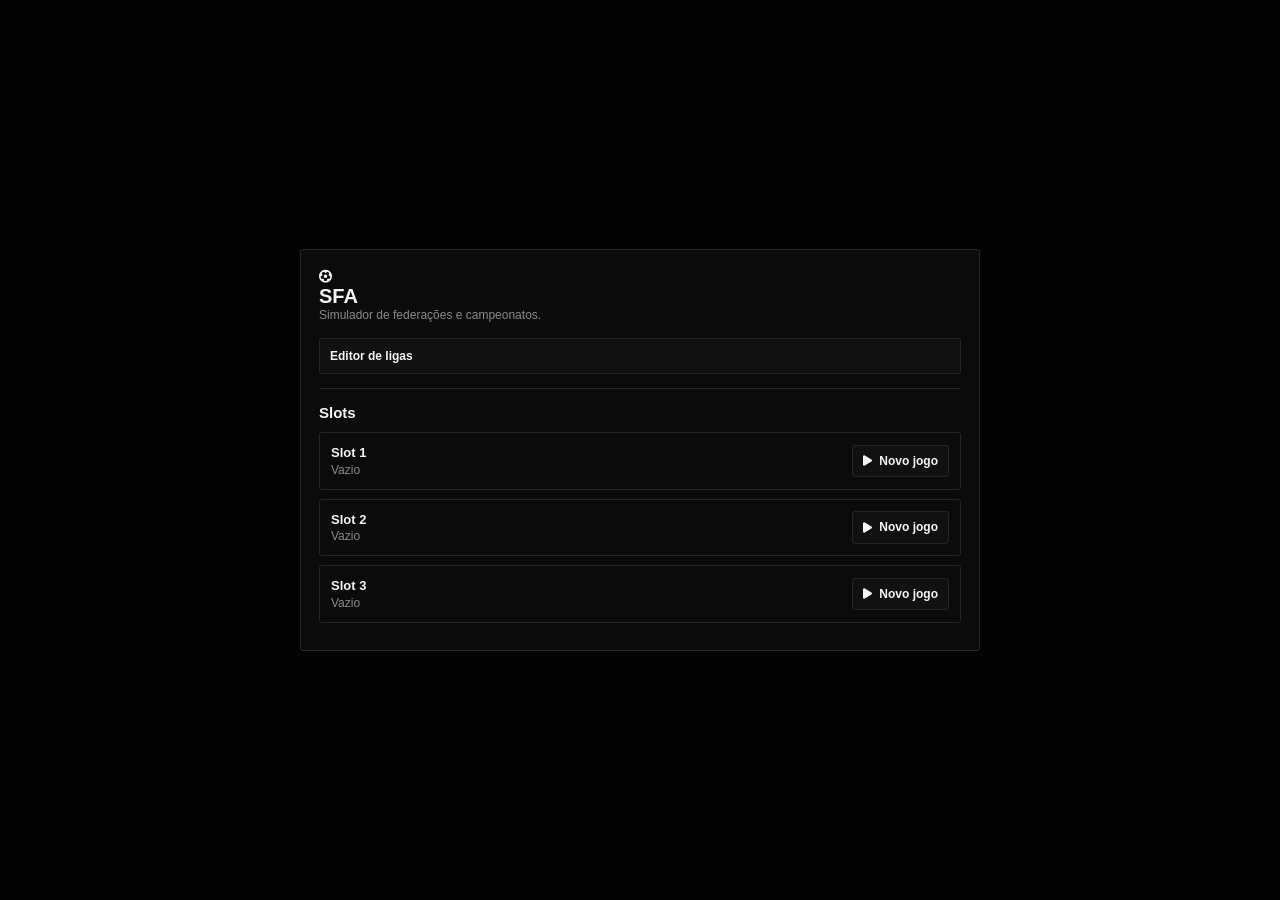
<file: index.html>
<!DOCTYPE html>
<html lang="pt-BR">
<head>
  <meta charset="UTF-8" />
  <meta name="viewport" content="width=device-width, initial-scale=1.0" />
  <title>SFA</title>
  <style>
    html,body{margin:0;height:100%;background:#0b0b0b;overflow:hidden}
    iframe{width:100%;height:100%;border:0;display:block;background:#0b0b0b}
  </style>
</head>
<body>
  <iframe id="app" src="views/menu.html" title="SFA"></iframe>
</body>
</html>
</file>
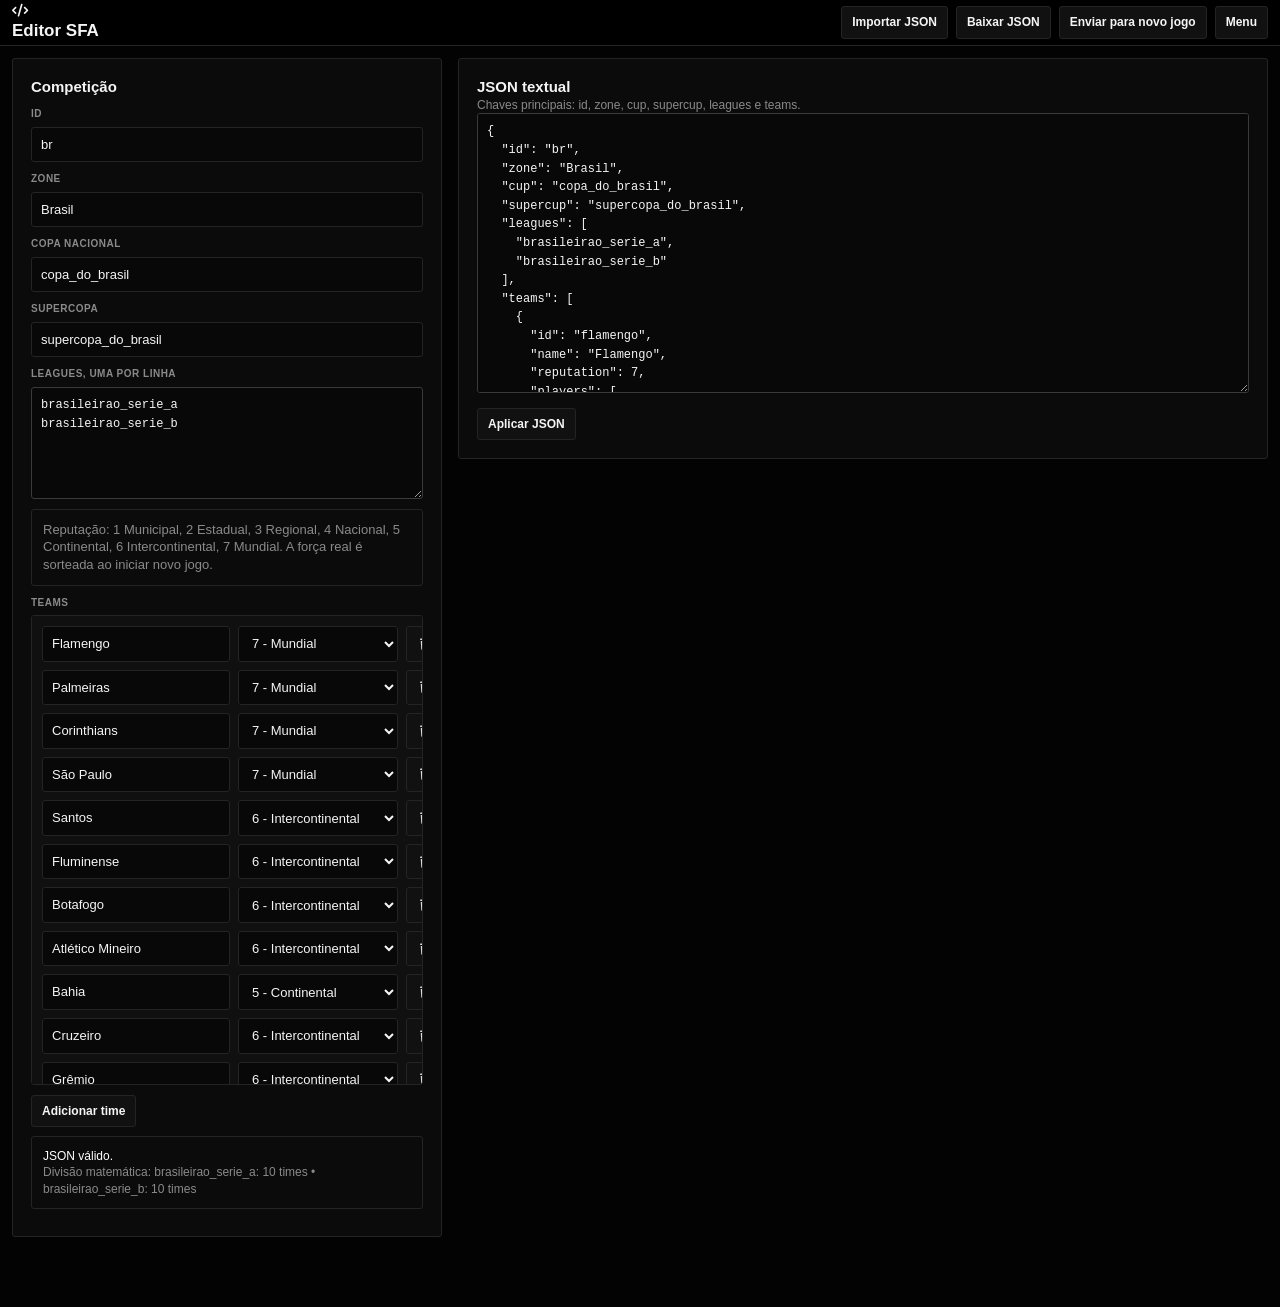
<file: views/editor.html>
<!DOCTYPE html><html lang="pt-BR"><head><meta charset="UTF-8"><meta name="viewport" content="width=device-width, initial-scale=1.0"><title>Editor - SFA</title><link rel="stylesheet" href="https://cdnjs.cloudflare.com/ajax/libs/font-awesome/6.5.2/css/all.min.css"><link rel="stylesheet" href="../css/style.css"></head><body>
<header class="topbar"><div class="brand"><div class="brand-icon"><i class="fa-solid fa-code"></i></div><strong>Editor SFA</strong></div><div class="row"><label class="btn">Importar JSON<input id="import" type="file" accept="application/json" hidden></label><button id="download" class="btn btn-gold">Baixar JSON</button><button id="save-config" class="btn btn-purple">Enviar para novo jogo</button><a class="btn" href="menu.html">Menu</a></div></header>
<main class="content"><div class="editor-layout"><section class="card" style="width:100%"><h2 class="section-title">Competição</h2><div class="field"><label>ID</label><input id="id" class="input"></div><div class="field"><label>Zone</label><input id="zone" class="input"></div><div class="field"><label>Copa nacional</label><input id="cup" class="input" placeholder="Ex.: Copa Nacional"></div><div class="field"><label>Supercopa</label><input id="supercup" class="input" placeholder="Ex.: Supercopa Nacional"></div><div class="field"><label>Leagues, uma por linha</label><textarea id="leagues" style="min-height:112px"></textarea></div><div class="hint">Reputação: 1 Municipal, 2 Estadual, 3 Regional, 4 Nacional, 5 Continental, 6 Intercontinental, 7 Mundial. A força real é sorteada ao iniciar novo jogo.</div><div class="field"><label>Teams</label><div id="teams" class="team-list"></div></div><button id="add-team" class="btn">Adicionar time</button><div id="validation" class="notice muted"></div></section><section class="card" style="width:100%"><h2 class="section-title">JSON textual</h2><p class="muted">Chaves principais: id, zone, cup, supercup, leagues e teams.</p><textarea id="json"></textarea><div class="row" style="margin-top:10px"><button id="apply-json" class="btn btn-purple">Aplicar JSON</button></div></section></div></main><script type="module" src="../js/editor.js"></script></body></html>
</file>
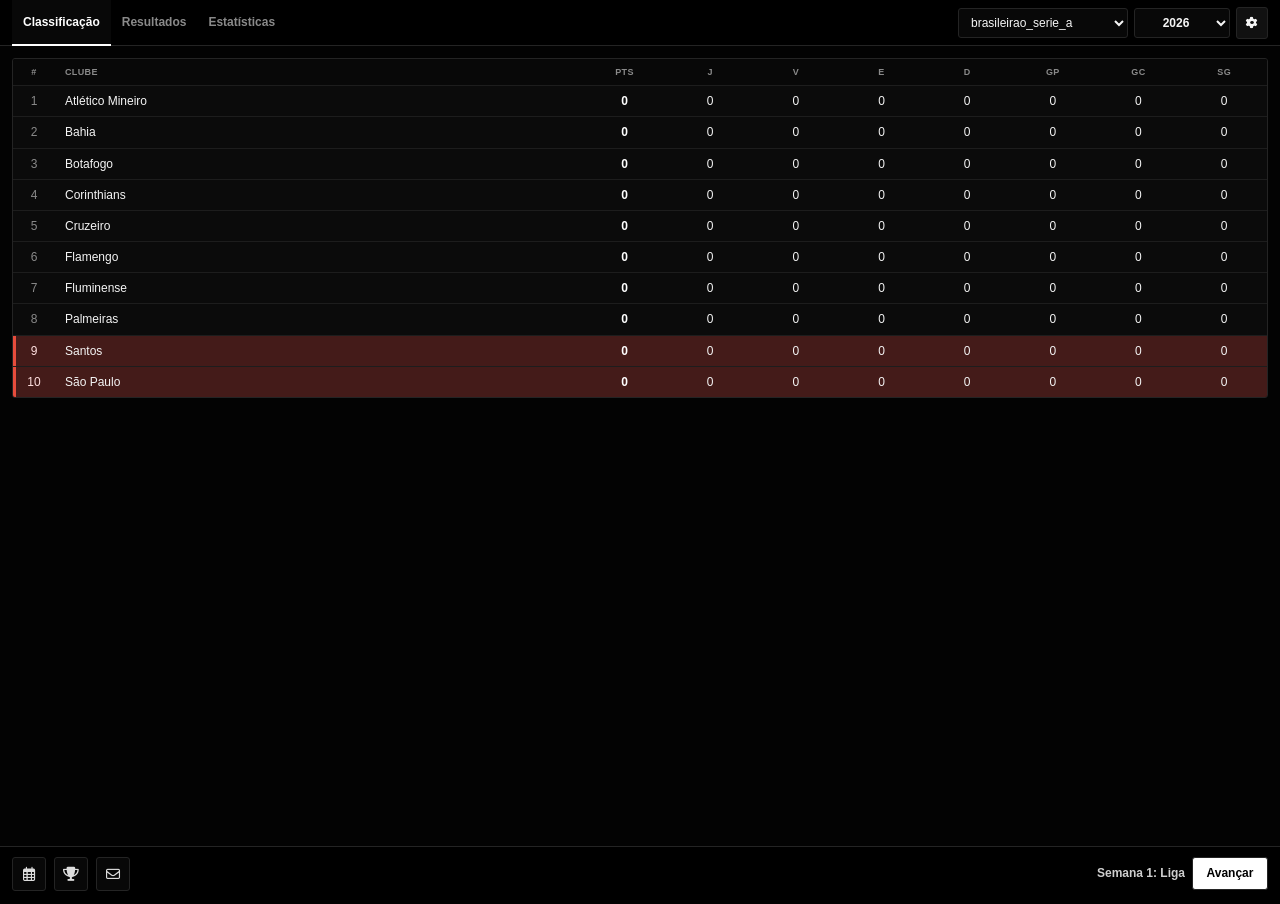
<file: views/game.html>
<!DOCTYPE html><html lang="pt-BR"><head><meta charset="UTF-8"><meta name="viewport" content="width=device-width, initial-scale=1.0"><title>SFA</title><link rel="stylesheet" href="https://cdnjs.cloudflare.com/ajax/libs/font-awesome/6.5.2/css/all.min.css"><link rel="stylesheet" href="../css/style.css"></head><body>
<header class="topbar game-topbar">
  <nav class="tabs main-tabs">
    <button class="tab active" data-panel="panel-table">Classificação</button>
    <button class="tab" data-panel="panel-results">Resultados</button><button class="tab" data-panel="panel-stats">Estatísticas</button>
  </nav>
  <div class="top-actions game-actions">
    <select id="competition-select" class="input competition-select" aria-label="Competição"></select>
    <select id="season-select" class="input season-select" aria-label="Temporada"></select>
    <button class="btn icon-btn" id="settings-btn" title="Configurações"><i class="fa-solid fa-gear"></i></button>
  </div>
</header>
<main class="content game-content">
  <section id="panel-table" class="panel"><div id="competition-view"></div></section>
  <section id="panel-results" class="panel hidden"><div id="results"></div></section>
  <section id="panel-stats" class="panel hidden"><div id="stats"></div></section>
  <section id="panel-simulation" class="panel hidden"><div id="simulation-view"></div></section>
  <section id="panel-calendar" class="panel hidden"><div id="calendar"></div></section>
  <section id="panel-museum" class="panel hidden"><div id="museum"></div></section>
</main>
<footer class="bottombar">
  <div class="bottom-left">
    <button class="bottom-icon" data-panel="panel-calendar" title="Calendário"><i class="fa-regular fa-calendar-days"></i></button>
    <button class="bottom-icon" data-panel="panel-museum" title="Museu"><i class="fa-solid fa-trophy"></i></button>
    <button class="bottom-icon mail-icon" id="inbox-btn" title="E-mails"><i class="fa-regular fa-envelope"></i><span id="inbox-count" class="inbox-count hidden"></span></button>
  </div>
  <div class="bottom-right"><span id="week-label" class="week-label">Semana 1: Liga</span><button class="btn primary" id="skip-round">Avançar</button></div>
</footer>
<div class="modal-overlay" id="settings-modal"><section class="modal"><div class="section-head"><h2>Configurações</h2><button class="btn icon-btn" id="close-settings"><i class="fa-solid fa-xmark"></i></button></div><div class="field"><label>Autosave</label><select id="autosave-frequency" class="input"><option value="1">A cada rodada</option><option value="3">A cada 3 rodadas</option><option value="5">A cada 5 rodadas</option><option value="season">Por temporada</option></select></div><div class="sep"></div><div class="menu-actions"><a class="btn" href="menu.html"><i class="fa-solid fa-arrow-left"></i> Voltar ao menu principal</a><button class="btn" id="export-save"><i class="fa-solid fa-file-export"></i> Exportar save</button></div></section></div>

<div class="modal-overlay" id="inbox-modal"><section class="modal inbox-modal"><div class="section-head"><h2>Caixa de entrada</h2><button class="btn icon-btn" id="close-inbox"><i class="fa-solid fa-xmark"></i></button></div><div class="inbox-toolbar"><button class="btn small danger" id="delete-read-mails"><i class="fa-regular fa-trash-can"></i> Apagar lidos</button></div><div id="inbox-list" class="inbox-list"></div></section></div>
<script type="module" src="../js/game.js"></script></body></html>
</file>
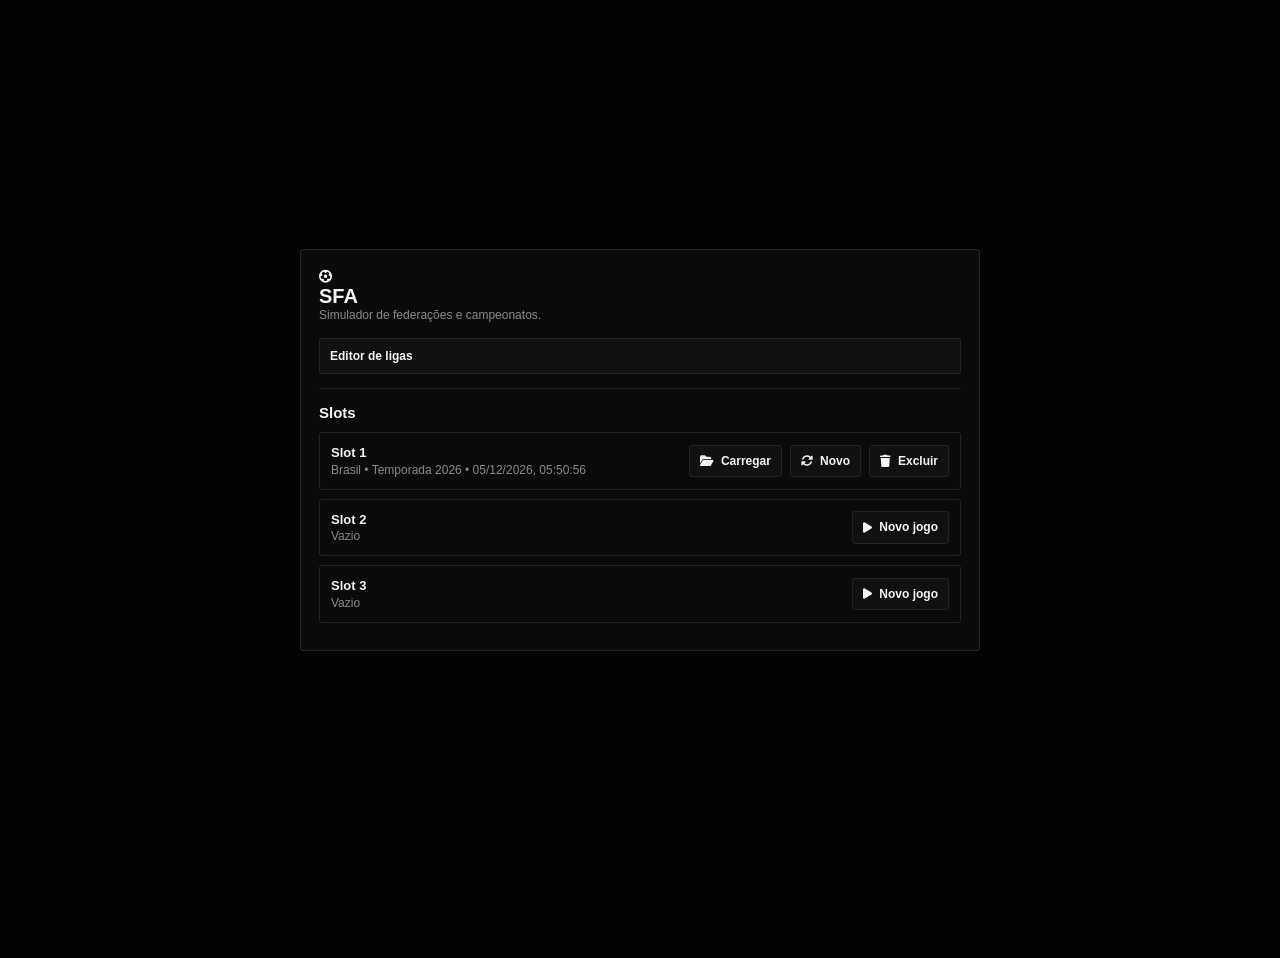
<file: views/menu.html>
<!DOCTYPE html><html lang="pt-BR"><head><meta charset="UTF-8"><meta name="viewport" content="width=device-width, initial-scale=1.0"><title>SFA</title><link rel="stylesheet" href="https://cdnjs.cloudflare.com/ajax/libs/font-awesome/6.5.2/css/all.min.css"><link rel="stylesheet" href="../css/style.css"></head><body>
<main class="center-page"><section class="card"><div class="brand"><div class="brand-icon"><i class="fa-solid fa-futbol"></i></div><div><h1>SFA</h1><p class="muted">Simulador de federações e campeonatos.</p></div></div><div class="menu-actions"><button id="editor" class="btn btn-purple">Editor de ligas</button></div><div class="sep"></div><h2 class="section-title">Slots</h2><div id="slots"></div></section></main><script type="module" src="../js/menu.js"></script></body></html>
</file>
<file: css/style.css>
:root{--bg:#050505;--panel:#101010;--panel2:#171717;--line:#2b2b2b;--line2:#444;--text:#f2f2f2;--muted:#8f8f8f;--r:4px}*{box-sizing:border-box;margin:0;padding:0}html,body{min-height:100%}body{background:var(--bg);color:var(--text);font-family:Arial,system-ui,sans-serif;font-size:14px;line-height:1.35}a{color:inherit;text-decoration:none}button,input,select,textarea{font:inherit}.hidden{display:none!important}.muted{color:var(--muted);font-size:12px}.good{color:#fff}.bad{color:#999}.sep{height:1px;background:var(--line);margin:14px 0}.row{display:flex;align-items:center;gap:8px;flex-wrap:wrap}
.center-page{min-height:100vh;display:flex;align-items:center;justify-content:center;padding:20px}.card{width:min(680px,96vw);background:var(--panel);border:1px solid var(--line);border-radius:var(--r);padding:18px}h1{font-size:20px;line-height:1.1}h2{font-size:15px}.section-head{display:flex;align-items:center;justify-content:space-between;gap:12px}
.topbar{height:50px;background:#000;border-bottom:1px solid var(--line);display:flex;align-items:center;justify-content:space-between;padding:0 14px;gap:14px;position:sticky;top:0;z-index:20}.brand{min-width:88px}.brand strong{font-size:18px;letter-spacing:.08em}.top-actions{display:flex;gap:6px}.tabs{display:flex;align-items:center;gap:0;height:100%;overflow:auto}.tab{height:100%;border:0;border-bottom:2px solid transparent;background:transparent;color:var(--muted);padding:0 12px;cursor:pointer;font-weight:700;white-space:nowrap}.tab:hover{color:#fff}.tab.active{color:#fff;border-bottom-color:#fff;background:#080808}
.input,textarea,select{background:#080808;color:var(--text);border:1px solid var(--line2);border-radius:var(--r);padding:8px 9px;outline:none}.input:focus,textarea:focus,select:focus{border-color:#fff}textarea{width:100%;min-height:280px;font-family:Consolas,monospace;font-size:12px;line-height:1.55;resize:vertical}.small-input{min-width:150px}.league-select{min-width:130px}.field{display:grid;gap:6px;margin:12px 0}.field label{font-size:11px;color:var(--muted);font-weight:700;text-transform:uppercase;letter-spacing:.05em}
.btn{min-height:34px;padding:8px 11px;border-radius:var(--r);border:1px solid var(--line2);background:#111;color:var(--text);cursor:pointer;font-weight:700;display:inline-flex;align-items:center;justify-content:center;gap:7px;text-align:center}.btn:hover:not(:disabled){background:#fff;color:#000;border-color:#fff}.btn:disabled{opacity:.45;cursor:not-allowed}.btn.primary{background:#fff;border-color:#fff;color:#000}.icon-btn{width:34px;height:34px;padding:0}.content{padding:14px;overflow:auto;min-height:calc(100vh - 50px)}.game-content{max-width:1080px;margin:0 auto;width:100%}
.menu-actions{display:grid;gap:8px;margin-top:14px}.menu-actions .btn{justify-content:flex-start;padding:10px 12px}.save-card,.notice,.hint{background:var(--panel);border:1px solid var(--line);border-radius:var(--r);padding:11px;margin:9px 0}.slot-card{display:flex;align-items:center;justify-content:space-between;gap:12px}.hint{display:flex;gap:8px;color:var(--muted)}
.game-topbar{display:grid;grid-template-columns:90px 1fr auto}.toolbar{display:flex;align-items:end;justify-content:space-between;gap:12px;margin-bottom:12px}.toolbar-actions{display:flex;align-items:center;gap:8px}.toolbar h1{margin-bottom:2px}.panel-bar{display:flex;justify-content:flex-end;margin-bottom:10px}.panel{margin-top:0}.empty-text{padding:18px;color:var(--muted);background:var(--panel);border:1px solid var(--line);border-radius:var(--r)}
.tbl-wrap{background:var(--panel);border:1px solid var(--line);border-radius:var(--r);overflow:auto}table{width:100%;border-collapse:collapse;min-width:590px}th,td{padding:7px 8px;border-bottom:1px solid var(--line);font-size:13px;text-align:center;white-space:nowrap}th{background:#0a0a0a;color:var(--muted);text-transform:uppercase;font-size:10px;letter-spacing:.04em}tbody tr:last-child td{border-bottom:0}tbody tr:hover{background:#151515}.pos-col{width:34px!important;min-width:34px!important;max-width:34px!important;text-align:center!important;color:var(--muted);padding-left:4px!important;padding-right:4px!important}.club-col{text-align:left!important;min-width:210px}.pts{font-weight:800;color:#fff}.pos-promo td:first-child{box-shadow:inset 2px 0 0 #fff}.pos-releg td:first-child{box-shadow:inset 2px 0 0 #777}.compact table{min-width:420px}
.round-results{background:var(--panel);border:1px solid var(--line);border-radius:var(--r);padding:11px;margin:9px 0}.round-results h3{font-size:12px;color:#fff;margin-bottom:8px}.results-grid{display:grid;grid-template-columns:repeat(auto-fill,minmax(250px,1fr));gap:6px}.match-line{display:grid;grid-template-columns:minmax(0,1fr) 54px minmax(0,1fr);gap:8px;align-items:center;background:#0b0b0b;border:1px solid var(--line);border-radius:var(--r);padding:7px 8px;font-size:13px}.match-line span{overflow:hidden;text-overflow:ellipsis;white-space:nowrap}.match-line span:first-child{text-align:right}.match-line strong{text-align:center;font-family:Consolas,monospace;color:#000;background:#fff;border-radius:3px;padding:2px}
.calendar-list{display:grid;gap:6px}.calendar-item{display:grid;grid-template-columns:150px 1fr;gap:10px;align-items:center;background:var(--panel);border:1px solid var(--line);border-left:3px solid #333;border-radius:var(--r);padding:9px 10px}.calendar-item span{color:var(--muted);font-size:12px}.calendar-item.ok{border-left-color:#fff}.calendar-item.todo strong{color:#aaa}
.cup-card{background:var(--panel);border:1px solid var(--line);border-radius:var(--r);padding:11px;margin:9px 0}.cup-card h3{font-size:14px;margin-bottom:6px}.cup-winner{font-size:16px;color:#fff;font-weight:800;margin-top:7px}.modal-overlay{display:none;position:fixed;inset:0;background:rgba(0,0,0,.72);z-index:50;align-items:center;justify-content:center;padding:20px}.modal-overlay.on{display:flex}.modal{background:var(--panel);border:1px solid var(--line);border-radius:var(--r);padding:16px;width:min(420px,96vw)}
.editor-layout{display:grid;grid-template-columns:minmax(320px,430px) 1fr;gap:16px;align-items:start}.team-list{max-height:470px;overflow:auto;border:1px solid var(--line);border-radius:var(--r);padding:10px;background:#101010}.team-line{display:grid;grid-template-columns:1fr 160px 38px;gap:8px;margin-bottom:8px}.team-line .rm{border-color:#555;color:#ddd}
@media(max-width:900px){.game-topbar{grid-template-columns:1fr auto}.tabs{grid-column:1/-1;order:3;height:44px}.topbar{height:auto;min-height:50px;align-items:center;flex-wrap:wrap}.toolbar{align-items:stretch;flex-direction:column}.toolbar-actions{justify-content:space-between}.editor-layout{grid-template-columns:1fr}}@media(max-width:620px){.content{padding:10px}.tab{padding:0 9px}.toolbar-actions{flex-direction:column;align-items:stretch}.league-select{width:100%}.results-grid{grid-template-columns:1fr}.calendar-item{grid-template-columns:1fr}.slot-card{align-items:flex-start;flex-direction:column}table{min-width:560px}th,td{padding:7px 5px}.club-col{min-width:180px}}
/* V8: resultados unificados e menos poluídos */
.result-block{background:var(--panel);border:1px solid var(--line);border-radius:var(--r);padding:10px;margin:10px 0}.result-block>h2{font-size:13px;margin-bottom:8px;color:#fff}.result-section{margin:8px 0 12px}.result-section h3,.round-results h3{font-size:11px;color:var(--muted);text-transform:uppercase;letter-spacing:.04em;margin-bottom:7px}.results-list{display:grid;grid-template-columns:1fr;gap:5px}.round-results{background:transparent;border:0;border-radius:0;padding:0;margin:10px 0 12px}.match-line{grid-template-columns:minmax(0,1fr) minmax(62px,auto) minmax(0,1fr);background:#080808}.match-line strong small{font-size:10px;font-weight:400;color:#222}.panel-bar{justify-content:flex-start}.compact table{min-width:500px}.compact th,.compact td{padding:6px 7px}.topbar .tab[data-panel="panel-history"],.topbar .tab[data-panel="panel-cup"]{display:none!important}

/* V10: topo simples, calendário em blocos e competição única */
.brand{min-width:72px}.brand strong{font-size:17px;letter-spacing:0;font-weight:800}.game-topbar{grid-template-columns:72px 1fr auto}.game-actions{align-items:center}.competition-select{min-width:165px}.tab{font-size:13px;font-weight:700}.btn.primary{min-width:78px}
.panel-bar{justify-content:flex-start}.panel-bar .small-input{min-width:105px}.result-block{padding:9px}.result-block>h2{display:none}.round-results{margin:8px 0 13px}.results-list{gap:4px}.match-line{min-height:34px;border-color:#222}.match-line strong{font-size:12px}.tbl-wrap{border-color:#242424}.standings-table .pos-col{width:30px!important;min-width:30px!important;max-width:30px!important}.standings-table th,.standings-table td{padding-top:6px;padding-bottom:6px}.club-col{min-width:190px}
.calendar-grid{display:grid;grid-template-columns:repeat(auto-fill,minmax(118px,1fr));gap:8px}.calendar-day{min-height:92px;background:#080808;border:1px solid var(--line);border-radius:var(--r);padding:8px;display:flex;flex-direction:column;gap:6px;justify-content:flex-start}.calendar-day span{width:22px;height:22px;border-radius:50%;display:inline-flex;align-items:center;justify-content:center;background:#111;color:#aaa;font-size:11px;font-weight:800}.calendar-day strong{font-size:13px;line-height:1.2}.calendar-day small{color:var(--muted);font-size:11px;margin-top:auto}.calendar-day.league{border-left:4px solid #2ecc71}.calendar-day.cup{border-left:4px solid #f1c40f}.calendar-day.supercup{border-left:4px solid #8e44ad}.calendar-day.done{background:#101010}.calendar-day.todo strong{color:#ddd}.calendar-day.todo{opacity:.78}
@media(max-width:720px){.game-topbar{grid-template-columns:1fr auto}.brand{min-width:auto}.brand strong{font-size:16px}.game-actions{grid-column:1/-1;width:100%;display:grid;grid-template-columns:1fr auto auto}.competition-select{min-width:0;width:100%}.calendar-grid{grid-template-columns:repeat(2,minmax(0,1fr))}.match-line{grid-template-columns:minmax(0,1fr) 58px minmax(0,1fr);gap:5px;font-size:12px}}

/* V11: temporada, rodadas e barra inferior */
body{padding-bottom:58px}.game-topbar{grid-template-columns:112px 1fr auto}.brand{min-width:112px}.season-select{width:104px;min-width:104px;font-weight:800;text-align:center}.tabs{justify-content:center}.game-actions{display:flex;align-items:center}.competition-select{min-width:180px}.content{min-height:calc(100vh - 108px)}.panel-bar{justify-content:flex-start;margin-bottom:12px}.panel-bar .small-input{min-width:180px}.bottombar{position:fixed;left:0;right:0;bottom:0;height:58px;background:#000;border-top:1px solid var(--line);display:flex;align-items:center;justify-content:space-between;gap:12px;padding:0 14px;z-index:30}.bottom-left,.bottom-right{display:flex;align-items:center;gap:8px}.bottom-icon{position:relative;width:38px;height:38px;border:1px solid var(--line2);background:#080808;color:#ddd;border-radius:var(--r);cursor:pointer;display:inline-flex;align-items:center;justify-content:center;font-size:16px}.bottom-icon:hover,.bottom-icon.active{background:#fff;color:#000;border-color:#fff}.week-label{color:#ddd;font-size:13px;font-weight:700;white-space:nowrap}.round-results{margin-top:0}.results-list{max-width:620px}.match-line{width:100%}.result-block{background:transparent;border:0;padding:0;margin:0}.cup-winner{font-size:13px;margin-top:10px}.calendar-grid{grid-template-columns:repeat(auto-fill,minmax(104px,1fr));gap:7px}.calendar-day{min-height:84px}.calendar-day.league{border-left-color:#25b45b}.calendar-day.cup{border-left-color:#d8ad18}.calendar-day.supercup{border-left-color:#8754d6}
@media(max-width:720px){body{padding-bottom:70px}.game-topbar{grid-template-columns:1fr auto}.brand{min-width:0}.season-select{width:100%;min-width:0}.tabs{grid-column:1/-1;order:3}.game-actions{grid-column:1/-1;width:100%;grid-template-columns:1fr auto}.bottombar{height:70px;align-items:stretch;padding:8px 10px}.bottom-right{margin-left:auto}.week-label{font-size:12px;max-width:150px;overflow:hidden;text-overflow:ellipsis}.calendar-grid{grid-template-columns:repeat(2,minmax(0,1fr))}.results-list{max-width:none}}


/* V12: calendário com bloco inteiro colorido */
.calendar-day.league,
.calendar-day.cup,
.calendar-day.supercup{border-left-width:1px!important;color:#fff;}
.calendar-day.league{background:#102416!important;border-color:#1f7a3b!important;}
.calendar-day.cup{background:#2a2108!important;border-color:#b88711!important;}
.calendar-day.supercup{background:#201336!important;border-color:#6e45b8!important;}
.calendar-day.done{filter:saturate(.85) brightness(.92);}
.calendar-day.todo{opacity:1;}
.calendar-day.league span{background:#1f7a3b;color:#fff;}
.calendar-day.cup span{background:#b88711;color:#000;}
.calendar-day.supercup span{background:#6e45b8;color:#fff;}
.calendar-day small{color:rgba(255,255,255,.72)!important;}

/* V14: ajustes de UI e tela de simulação */
:root{--bg:#030303;--panel:#0b0b0b;--panel2:#111;--line:#242424;--line2:#3a3a3a;--text:#f5f5f5;--muted:#8a8a8a;--r:3px}
body{font-size:13px;background:#030303}.topbar{height:46px;padding:0 12px}.game-topbar{grid-template-columns:104px 1fr auto}.brand{min-width:104px}.season-select{height:30px;width:96px;min-width:96px;padding:5px 7px;font-size:12px}.tabs{height:46px}.tab{font-size:12px;padding:0 11px}.game-actions{gap:6px}.competition-select{height:30px;min-width:172px;padding:5px 8px;font-size:12px}.btn{min-height:32px;padding:7px 10px;font-size:12px}.icon-btn{width:32px;height:32px}.content{padding:12px;min-height:calc(100vh - 104px)}.game-content{max-width:1040px}.panel-bar{margin-bottom:10px}.panel-bar .small-input{height:30px;min-width:172px;font-size:12px;padding:5px 8px}.tbl-wrap{background:#090909}table{min-width:560px}th{font-size:9px;padding:6px 7px}td{font-size:12px;padding:6px 7px}.standings-table .pos-col{width:28px!important;min-width:28px!important;max-width:28px!important}.club-col{min-width:180px}.match-line{min-height:32px;font-size:12px;padding:6px 7px;grid-template-columns:minmax(0,1fr) minmax(64px,auto) minmax(0,1fr)}.match-line strong{font-size:12px;padding:1px 5px}.match-line strong small{display:block;color:#444;font-size:9px;line-height:1.1}.round-results{margin:0 0 10px}.results-list{gap:4px;max-width:600px}.bottombar{height:54px;padding:0 12px}.bottom-icon{width:34px;height:34px;font-size:14px}.week-label{font-size:12px;color:#cfcfcf}.bottom-right .btn.primary{min-width:78px}.calendar-grid{grid-template-columns:repeat(auto-fill,minmax(96px,1fr));gap:6px}.calendar-day{min-height:78px;padding:7px;gap:5px}.calendar-day span{width:20px;height:20px;font-size:10px}.calendar-day strong{font-size:12px}.calendar-day small{font-size:10px}.modal{width:min(390px,96vw);padding:14px}.field{margin:10px 0}.field label{font-size:10px}.menu-actions .btn{padding:9px 10px}
.simulation-card{background:#080808;border:1px solid var(--line);border-radius:var(--r);padding:12px;max-width:760px;margin:0 auto}.simulation-head{display:flex;align-items:center;justify-content:space-between;gap:12px;border-bottom:1px solid var(--line);padding-bottom:10px;margin-bottom:10px}.simulation-head span{font-size:12px;color:var(--muted);font-weight:700;text-transform:uppercase;letter-spacing:.04em}.simulation-head strong{font-size:13px;color:#fff}.simulation-list{display:grid;gap:6px}.simulation-match{display:grid;grid-template-columns:minmax(0,1fr) minmax(70px,auto) minmax(0,1fr);gap:8px;align-items:center;border:1px solid #202020;background:#050505;border-radius:var(--r);padding:8px}.simulation-match span{white-space:nowrap;overflow:hidden;text-overflow:ellipsis}.simulation-match span:first-child{text-align:right}.simulation-match strong{text-align:center;background:#fff;color:#000;border-radius:2px;padding:2px 6px;font-family:Consolas,monospace}.simulation-match small{display:block;font-size:9px;color:#333;line-height:1.1}.panel#panel-simulation{padding-top:12px}
@media(max-width:720px){.game-topbar{grid-template-columns:1fr auto}.topbar{height:auto;min-height:46px}.tabs{height:40px}.content{padding:10px}.competition-select,.panel-bar .small-input{min-width:0;width:100%}.bottombar{height:64px}.bottom-right{gap:6px}.week-label{max-width:140px}.simulation-match{grid-template-columns:minmax(0,1fr) 58px minmax(0,1fr);font-size:12px}.simulation-head{align-items:flex-start;flex-direction:column;gap:4px}}

/* V15: simulação em tela limpa com cronômetro */
body.simulation-active{padding-bottom:0;}
body.simulation-active .game-topbar,
body.simulation-active .bottombar{display:none!important;}
body.simulation-active .content{min-height:100vh;max-width:none;padding:16px;display:flex;align-items:center;justify-content:center;}
body.simulation-active .panel{width:min(880px,100%);}
body.simulation-active #panel-simulation{padding-top:0;}
.simulation-card{width:100%;}
.simulation-head>div:first-child{display:flex;flex-direction:column;gap:3px;}
.simulation-clock{min-width:82px;text-align:center;border:1px solid #fff;background:#fff;color:#000;border-radius:var(--r);font-family:Consolas,monospace;font-size:22px;font-weight:900;line-height:1;padding:8px 10px;letter-spacing:.02em;}
.simulation-actions{display:flex;justify-content:flex-end;margin-top:12px;padding-top:10px;border-top:1px solid var(--line);}
.simulation-actions .btn{min-width:92px;}
@media(max-width:720px){body.simulation-active .content{padding:10px}.simulation-clock{font-size:18px;min-width:74px}.simulation-actions .btn{width:100%;}.simulation-head{flex-direction:row;align-items:center;}}

/* V16 - barra superior e simulação/resultados */
.game-topbar{
  grid-template-columns: 1fr auto !important;
  justify-content: space-between;
}
.game-topbar .main-tabs{
  justify-content: flex-start !important;
  overflow: visible;
}
.game-topbar .game-actions{
  display:flex !important;
  align-items:center;
  gap:6px;
}
.season-select{
  width:96px !important;
  min-width:96px !important;
  text-align:center;
}
.competition-select{
  min-width:170px;
}
#panel-results .round-results{
  margin:0 0 14px;
}
#panel-results .round-results h3{
  margin:0 0 6px;
}
#panel-results .results-list{
  max-width:640px;
}
.simulation-groups{
  display:grid;
  gap:12px;
}
.simulation-group{
  border:1px solid #1d1d1d;
  border-radius:var(--r);
  background:#050505;
  padding:8px;
}
.simulation-group h3{
  margin:0 0 7px;
  color:#fff;
  font-size:11px;
  text-transform:uppercase;
  letter-spacing:.05em;
}
.simulation-group .simulation-match{
  background:#090909;
}
body.simulation-active .panel{
  width:min(960px,100%);
}
@media(max-width:720px){
  .game-topbar{grid-template-columns:1fr !important; gap:0; padding-bottom:6px;}
  .game-topbar .main-tabs{height:38px; order:1; grid-column:auto; width:100%;}
  .game-topbar .game-actions{order:2; width:100%; display:grid !important; grid-template-columns:1fr 86px 32px;}
  .competition-select,.season-select{width:100% !important; min-width:0 !important;}
}

/* V17 - simulação discreta, calendário clicável e botão pular */
.bottom-right{display:flex;align-items:center;gap:7px}.bottom-right .btn{min-width:72px}.bottom-right .btn.primary{min-width:82px}
body.simulation-active .content{align-items:flex-start;justify-content:center;padding-top:22px;background:#030303}.simulation-card{max-width:980px;background:var(--panel);border-color:var(--line);padding:10px}.simulation-head{padding-bottom:8px;margin-bottom:8px}.simulation-head span{font-size:10px;color:var(--muted);letter-spacing:.05em}.simulation-head strong{font-size:12px;font-weight:700}.simulation-clock{min-width:58px;border-color:var(--line2);background:#0a0a0a;color:#eee;font-size:14px;font-weight:700;padding:5px 7px;border-radius:var(--r)}.simulation-groups{gap:8px}.simulation-group{background:#080808;border-color:var(--line);padding:0;overflow:hidden}.simulation-group h3{margin:0;padding:7px 9px;border-bottom:1px solid var(--line);background:#0a0a0a;color:#ddd;font-size:10px}.simulation-list{gap:0}.simulation-match{border:0;border-bottom:1px solid var(--line);border-radius:0;background:#080808;min-height:31px;padding:6px 8px;font-size:12px}.simulation-match:last-child{border-bottom:0}.simulation-match strong{background:transparent;color:#fff;border:1px solid #333;border-radius:2px;font-size:12px;min-width:58px}.simulation-actions{margin-top:9px;padding-top:9px}.simulation-actions .btn{min-width:82px}
.calendar-grid{grid-template-columns:repeat(auto-fill,minmax(132px,1fr));gap:8px}.calendar-day{appearance:none;border:1px solid var(--line);text-align:left;color:var(--text);cursor:pointer;transition:filter .12s ease, transform .12s ease}.calendar-day:hover{filter:brightness(1.18);transform:translateY(-1px)}.calendar-day.league{background:#0d1b12;border-color:#1f4b2c}.calendar-day.cup{background:#221d08;border-color:#5b4b11}.calendar-day.supercup{background:#180e22;border-color:#3e245b}.calendar-day.done{opacity:.58}.calendar-day.todo{opacity:1}.calendar-day span{background:rgba(0,0,0,.35);color:#fff}.calendar-day strong{color:#fff}.calendar-day small{color:rgba(255,255,255,.72)}
@media(max-width:720px){.bottom-right{gap:5px}.bottom-right .btn{min-width:58px;padding-left:8px;padding-right:8px}.simulation-head{flex-direction:row!important;align-items:center!important}.simulation-clock{font-size:13px}.calendar-grid{grid-template-columns:repeat(2,minmax(0,1fr))}}


/* V18: simulação direta e resultados centralizados */
#results{
  max-width:760px;
  margin:0 auto;
}
#results .round-results{
  max-width:760px;
  margin:10px auto 16px;
}
#results .round-results h3{
  text-align:center;
}
#results .results-list{
  max-width:620px;
  margin:0 auto;
}
#results .match-line{
  width:100%;
}
#skip-round{
  min-width:76px;
}


/* V19: botão único e tabelas sem card */
#sim-round{display:none!important;}
#competition-view{width:100%;}
.competition-title{
  font-size:13px;
  font-weight:800;
  color:#fff;
  margin:0 0 8px;
  text-align:left;
}
#competition-view .tbl-wrap,
#museum .tbl-wrap{
  width:100%;
  border:0!important;
  border-radius:0!important;
  background:transparent!important;
  overflow-x:auto;
}
#competition-view table,
#museum table{
  width:100%;
  min-width:0;
}
#competition-view th,
#competition-view td,
#museum th,
#museum td{
  border-bottom-color:#1d1d1d;
}
#competition-view th,
#museum th{
  background:#080808;
}
#competition-view .result-section{
  margin:0;
}
.bottom-right .btn.primary{
  min-width:86px;
}


/* V20: tabela em tela cheia, sem título e zonas coloridas */
.content.game-content{
  max-width:none!important;
  width:100%!important;
  margin:0!important;
  padding:0!important;
  min-height:calc(100vh - 100px)!important;
}
#panel-table,
#competition-view{
  width:100%!important;
  margin:0!important;
  padding:0!important;
}
.competition-title{display:none!important;}
#competition-view .tbl-wrap{
  width:100vw!important;
  max-width:none!important;
  margin:0!important;
  border:0!important;
  border-radius:0!important;
  background:#030303!important;
  overflow:auto!important;
}
#competition-view table{
  width:100%!important;
  min-width:760px!important;
  table-layout:fixed;
}
#competition-view th,
#competition-view td{
  padding:7px 10px!important;
}
#competition-view .club-col{
  width:42%!important;
  min-width:0!important;
}
#competition-view .pos-col{
  width:42px!important;
  min-width:42px!important;
  max-width:42px!important;
}
#competition-view .pos-promo{
  background:rgba(35, 130, 72, .22)!important;
}
#competition-view .pos-promo:hover{
  background:rgba(35, 130, 72, .30)!important;
}
#competition-view .pos-releg{
  background:rgba(170, 50, 50, .22)!important;
}
#competition-view .pos-releg:hover{
  background:rgba(170, 50, 50, .30)!important;
}
#competition-view .pos-promo td:first-child{
  box-shadow:inset 4px 0 0 #2ecc71!important;
  color:#d8ffe8!important;
}
#competition-view .pos-releg td:first-child{
  box-shadow:inset 4px 0 0 #e05252!important;
  color:#ffe0e0!important;
}
#competition-view thead th{
  position:sticky;
  top:0;
  z-index:1;
}
#panel-results,
#panel-calendar,
#panel-museum{
  padding:12px!important;
}
@media(max-width:720px){
  #competition-view table{min-width:680px!important;}
  #competition-view th,#competition-view td{padding:7px 6px!important;}
}

/* V21: coesão visual — cards de tabela restaurados, zonas e copa centralizada */
.game-content{
  max-width:none!important;
  width:100%!important;
  margin:0!important;
}
.content.game-content{
  padding:12px!important;
}
#competition-view{
  width:100%!important;
}
#competition-view .competition-title{
  display:none!important;
}
#competition-view .tbl-wrap,
#museum .tbl-wrap{
  width:100%!important;
  background:var(--panel)!important;
  border:1px solid var(--line)!important;
  border-radius:var(--r)!important;
  overflow:auto!important;
}
#competition-view table,
#museum table{
  width:100%!important;
}
#competition-view .result-section{
  margin:0!important;
}
#competition-view .result-section h3{
  display:none!important;
}
#competition-view .compact,
#competition-view .compact table{
  width:100%!important;
  min-width:590px!important;
}
.standings-table .pos-promo td,
#competition-view tr.pos-promo td{
  background:rgba(46,204,113,.12)!important;
}
.standings-table .pos-releg td,
#competition-view tr.pos-releg td{
  background:rgba(231,76,60,.12)!important;
}
.standings-table .pos-promo td:first-child,
#competition-view tr.pos-promo td:first-child{
  box-shadow:inset 3px 0 0 #2ecc71!important;
}
.standings-table .pos-releg td:first-child,
#competition-view tr.pos-releg td:first-child{
  box-shadow:inset 3px 0 0 #e74c3c!important;
}
#competition-view tbody tr:hover td{
  background:#171717!important;
}
#competition-view tbody tr.pos-promo:hover td{
  background:rgba(46,204,113,.18)!important;
}
#competition-view tbody tr.pos-releg:hover td{
  background:rgba(231,76,60,.18)!important;
}
#competition-view .round-results,
#competition-view .cup-card{
  max-width:760px!important;
  margin:10px auto 16px!important;
  background:var(--panel)!important;
  border:1px solid var(--line)!important;
  border-radius:var(--r)!important;
  padding:10px!important;
}
#competition-view .round-results h3,
#competition-view .cup-card h3{
  text-align:center!important;
}
#competition-view .results-list,
#competition-view .results-grid{
  max-width:620px!important;
  margin:0 auto!important;
  display:grid!important;
  grid-template-columns:1fr!important;
  gap:4px!important;
}
#competition-view .match-line{
  width:100%!important;
}
#competition-view .cup-winner{
  text-align:center!important;
}
@media(max-width:720px){
  .content.game-content{padding:8px!important;}
  #competition-view .round-results,
  #competition-view .cup-card{max-width:none!important;}
}

/* V22: estatísticas e elencos */
#panel-stats{padding:0;}
#stats{width:100%;max-width:1180px;margin:0 auto;}
.stats-grid{display:grid;grid-template-columns:repeat(2,minmax(0,1fr));gap:12px;align-items:start;}
#stats .result-section{background:var(--panel);border:1px solid var(--line);border-radius:var(--r);overflow:hidden;margin:0;}
#stats .result-section h3{font-size:12px;padding:9px 10px;border-bottom:1px solid var(--line);background:#080808;}
#stats .tbl-wrap{border:0!important;border-radius:0!important;background:transparent!important;}
#stats table{width:100%;}
#stats th,#stats td{font-size:12px;padding:7px 9px;}
#stats .awards{margin-top:12px;}
@media(max-width:900px){.stats-grid{grid-template-columns:1fr;}}

/* V26: museu por temporada, inbox e alertas internos */
#toast-stack{position:fixed;right:14px;bottom:68px;z-index:90;display:grid;gap:8px;width:min(330px,calc(100vw - 28px));}
.toast-message{background:#111;border:1px solid #444;border-radius:var(--r);padding:10px 12px;box-shadow:0 10px 30px rgba(0,0,0,.35);animation:toastIn .14s ease-out;color:#fff;}
.toast-message strong{display:block;font-size:13px;margin-bottom:2px;}
.toast-message span{display:block;font-size:12px;color:var(--muted);line-height:1.35;}
.toast-message.out{opacity:0;transform:translateY(5px);transition:.2s ease;}
@keyframes toastIn{from{opacity:0;transform:translateY(6px)}to{opacity:1;transform:none}}
.mail-icon{position:relative;}
.inbox-count{position:absolute;top:-5px;right:-5px;min-width:17px;height:17px;border-radius:999px;background:#fff;color:#000;border:1px solid #000;font-size:10px;font-weight:900;display:flex;align-items:center;justify-content:center;padding:0 4px;}
.inbox-modal{width:min(560px,96vw);max-height:min(720px,88vh);display:flex;flex-direction:column;}
.inbox-list{display:grid;gap:7px;overflow:auto;margin-top:12px;padding-right:2px;}
.email-card{background:#090909;border:1px solid var(--line);border-radius:var(--r);padding:10px;cursor:pointer;}
.email-card:hover{border-color:#666;}
.email-card.read{opacity:.68;}
.email-card div{display:flex;align-items:baseline;justify-content:space-between;gap:10px;margin-bottom:4px;}
.email-card strong{font-size:13px;}
.email-card span{font-size:11px;color:var(--muted);white-space:nowrap;}
.email-card p{font-size:12px;color:#d5d5d5;line-height:1.35;margin:0;}
#museum{width:100%;max-width:1180px;margin:0 auto;display:grid;gap:12px;}
#museum .museum-table table{min-width:760px;}
#museum .museum-section{margin:0;}
#museum .museum-section h3{font-size:12px;padding:9px 10px;border:1px solid var(--line);border-bottom:0;background:#080808;border-radius:var(--r) var(--r) 0 0;}
#museum .museum-section .tbl-wrap{border-radius:0 0 var(--r) var(--r)!important;}
@media(max-width:720px){#toast-stack{right:10px;bottom:74px}.email-card div{display:block}.email-card span{display:block;margin-top:2px}.inbox-modal{max-height:84vh}}

/* V29: coesão, museu e inbox refinados */
.input,
.btn,
.bottom-icon,
.tbl-wrap,
.email-card,
.modal{
  border-color:var(--line)!important;
}
.btn:disabled{
  opacity:.45;
  cursor:wait;
}
#museum{
  width:100%;
  max-width:1180px;
  margin:0 auto;
  display:grid;
  gap:12px;
}
.museum-block{
  background:var(--panel);
  border:1px solid var(--line);
  border-radius:var(--r);
  overflow:hidden;
}
.museum-block h3{
  margin:0;
  padding:9px 10px;
  font-size:11px;
  font-weight:800;
  text-transform:uppercase;
  letter-spacing:.04em;
  color:#fff;
  background:#080808;
  border-bottom:1px solid var(--line);
}
.museum-block .tbl-wrap{
  border:0!important;
  border-radius:0!important;
  background:transparent!important;
}
.museum-grid{
  display:grid;
  grid-template-columns:1fr 1fr;
  gap:12px;
}
.inbox-toolbar{
  display:flex;
  gap:8px;
  justify-content:flex-end;
  padding:10px 0 2px;
  border-bottom:1px solid var(--line);
}
.btn.small{
  padding:5px 9px;
  font-size:11px;
  min-height:28px;
}
.btn.danger{
  color:#f3d3d3;
  border-color:#3c1f1f!important;
  background:#120909;
}
.btn.danger:hover{
  background:#1b0d0d;
}
.email-card div{
  display:grid!important;
  grid-template-columns:minmax(0,1fr) auto auto;
  align-items:center!important;
}
.mail-delete{
  width:24px;
  height:24px;
  border:1px solid var(--line);
  background:#080808;
  color:var(--muted);
  border-radius:var(--r);
  cursor:pointer;
}
.mail-delete:hover{
  color:#fff;
  border-color:#666;
}
#settings-modal .menu-actions{
  gap:8px;
}
#settings-modal .field{
  margin:10px 0 12px;
}
@media(max-width:900px){
  .museum-grid{grid-template-columns:1fr;}
}
@media(max-width:720px){
  .inbox-toolbar{justify-content:stretch;}
  .inbox-toolbar .btn{flex:1;}
  .email-card div{grid-template-columns:1fr auto!important;}
  .email-card span{grid-column:1/2;}
  .mail-delete{grid-column:2/3;grid-row:1/3;}
}

/* V31: correções de museu, inbox e coesão */
#museum{
  width:100%;
  max-width:1180px;
  margin:0 auto;
  display:grid;
  gap:12px;
}
.museum-block{
  background:var(--panel)!important;
  border:1px solid var(--line)!important;
  border-radius:var(--r)!important;
  overflow:hidden!important;
}
.museum-block h3{
  margin:0!important;
  padding:9px 10px!important;
  font-size:11px!important;
  font-weight:800!important;
  text-transform:uppercase!important;
  letter-spacing:.04em!important;
  color:#fff!important;
  background:#080808!important;
  border-bottom:1px solid var(--line)!important;
}
.museum-block .tbl-wrap{
  border:0!important;
  border-radius:0!important;
  background:transparent!important;
}
.museum-wide table{min-width:760px;}
.museum-grid{
  display:grid;
  grid-template-columns:1fr 1fr;
  gap:12px;
}
.muted-inline{
  display:block;
  color:var(--muted);
  font-size:11px;
  margin-top:2px;
  font-weight:400;
}
.inbox-toolbar{
  justify-content:flex-end!important;
}
.email-card div{
  display:flex!important;
  grid-template-columns:none!important;
  align-items:baseline!important;
  justify-content:space-between!important;
}
.mail-delete,
#delete-all-mails{
  display:none!important;
}
@media(max-width:900px){.museum-grid{grid-template-columns:1fr;}}
</file>
